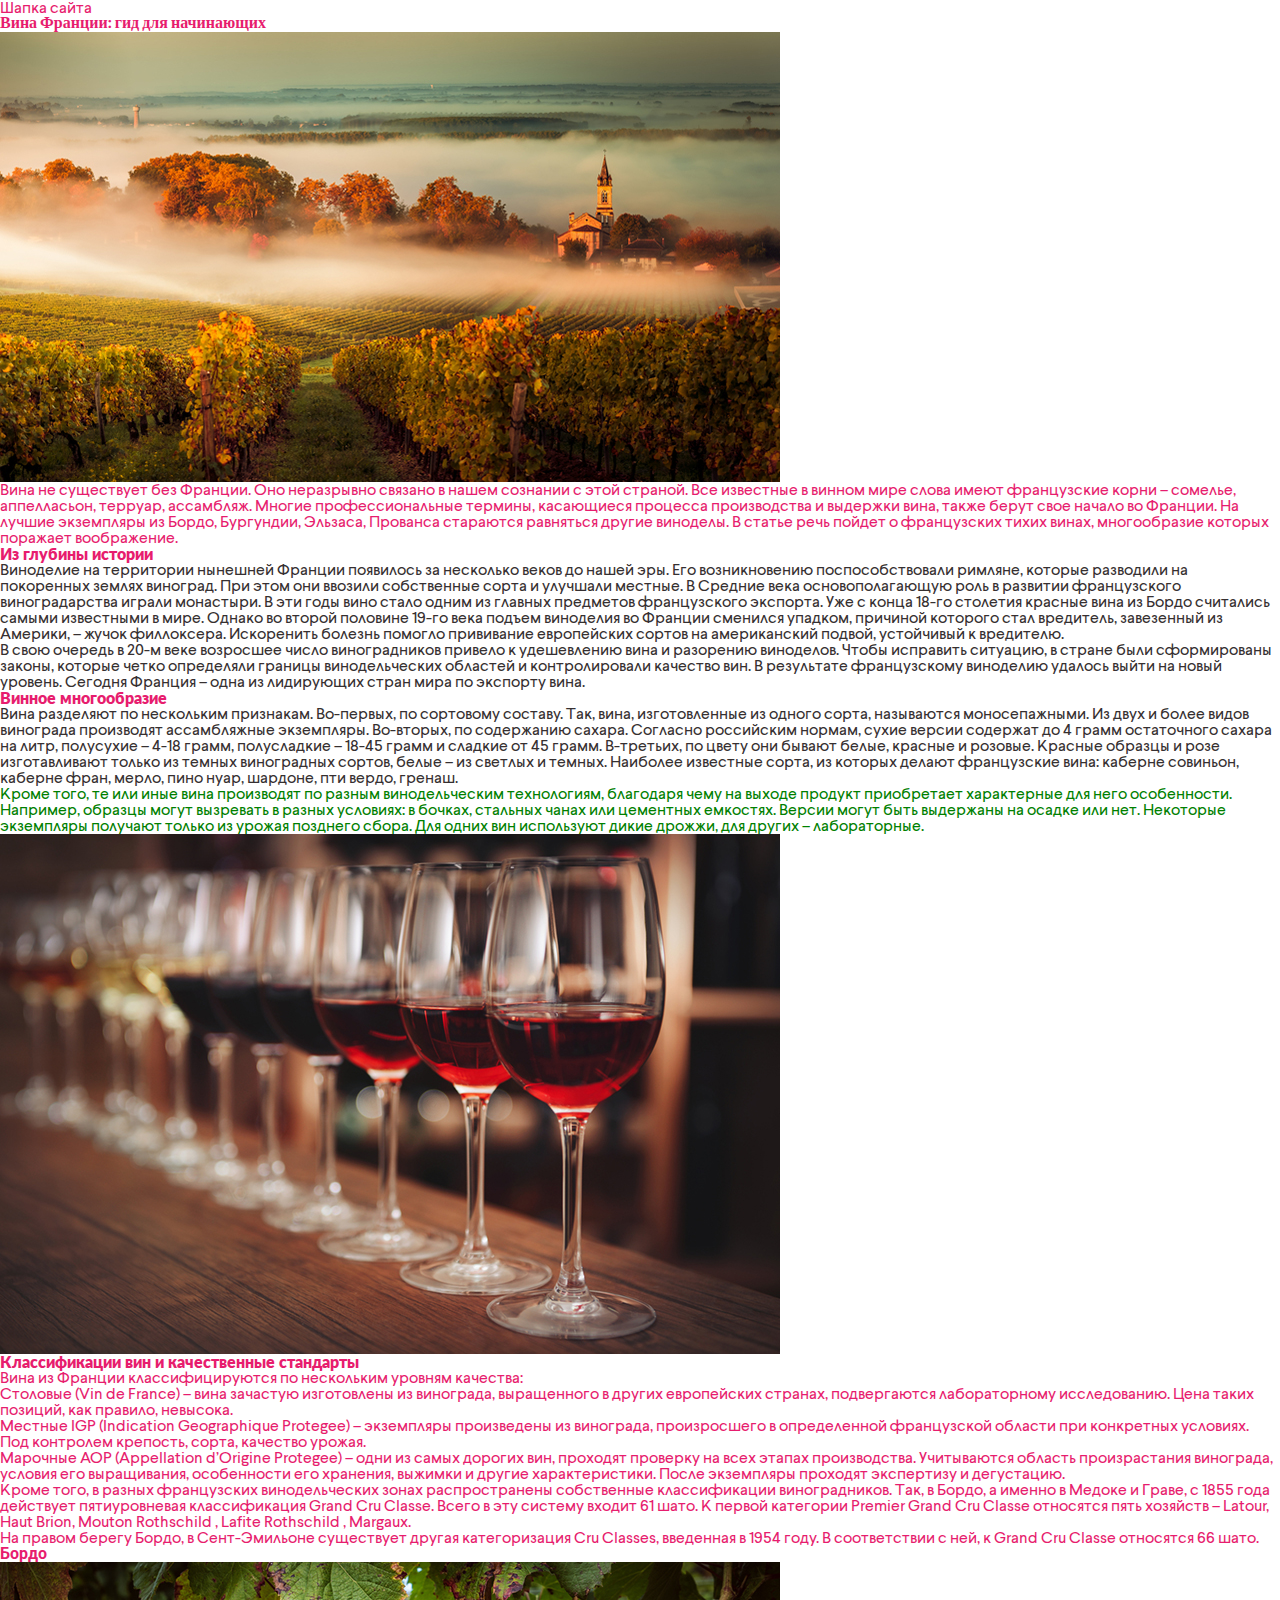
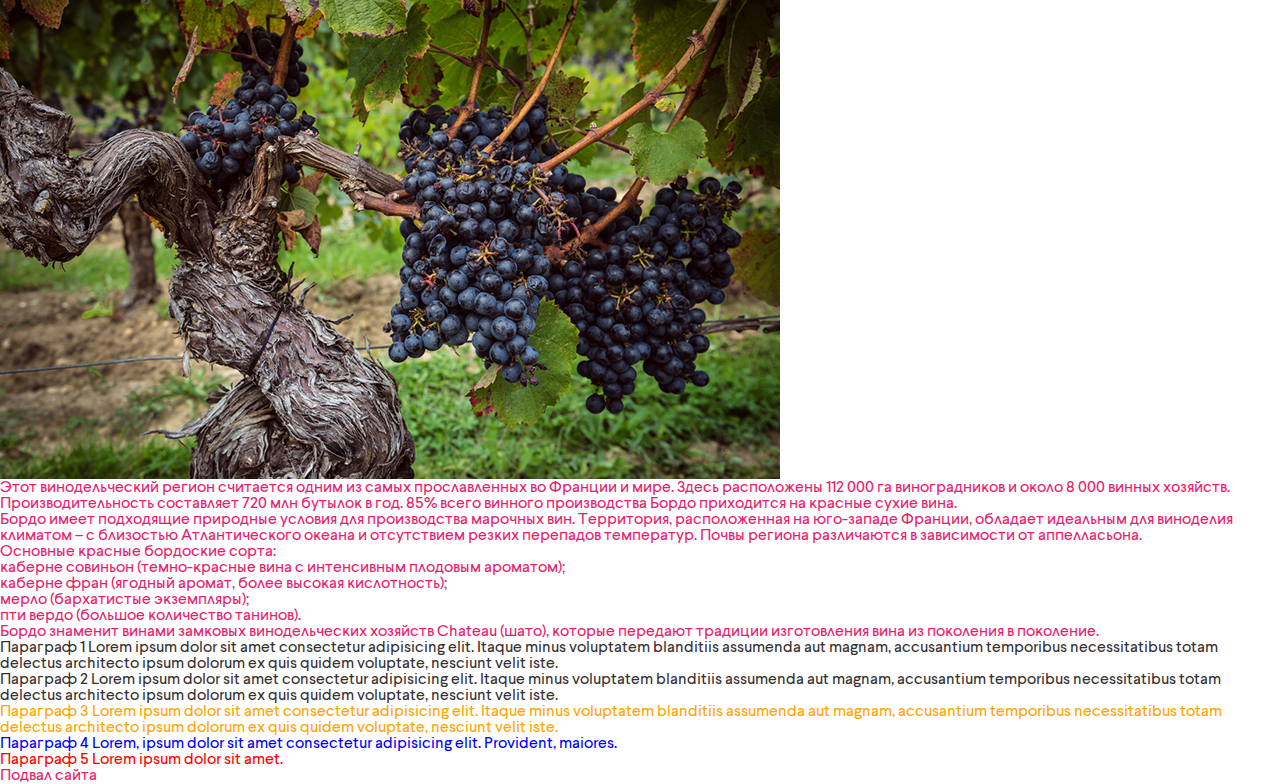
<file: lesson_4/index.html>
<!DOCTYPE html>
<html lang="ru">

<head>
	<meta charset="UTF-8">
	<meta http-equiv="X-UA-Compatible" content="IE=edge">
	<meta name="viewport" content="width=device-width, initial-scale=1.0">
	<link rel="stylesheet" href="css/reset.css">
	<link rel="stylesheet" href="css/style.css">
	<title>lesson_4</title>
</head>

<body>
	<header>Шапка сайта</header>
	<main>
		<div class="content">
			<div class="first-part">
				<h1>Вина Франции: гид для начинающих</h1>
				<img src="img/beaujolais.jpg" alt="Божоле">
				<p>Вина не существует без Франции. Оно неразрывно связано в нашем сознании с этой страной. Все известные в
					винном мире слова имеют французские корни – сомелье, аппелласьон, терруар, ассамбляж. Многие
					профессиональные термины, касающиеся процесса производства и выдержки вина, также берут свое начало во
					Франции. На лучшие экземпляры из Бордо, Бургундии, Эльзаса, Прованса стараются равняться другие виноделы.
					В
					статье речь пойдет о французских тихих винах, многообразие которых поражает воображение.
				</p>
				<div class="historique text">
					<h2>Из глубины истории</h2>
					<p>Виноделие на территории нынешней Франции появилось за несколько веков до нашей эры. Его возникновению
						поспособствовали римляне, которые разводили на покоренных землях виноград. При этом они ввозили
						собственные сорта и улучшали местные. В Средние века основополагающую роль в развитии французского
						виноградарства играли монастыри. В эти годы вино стало одним из главных предметов французского
						экспорта.
						Уже с конца 18-го столетия красные вина из Бордо считались самыми известными в мире. Однако во второй
						половине 19-го века подъем виноделия во Франции сменился упадком, причиной которого стал вредитель,
						завезенный из Америки, – жучок филлоксера. Искоренить болезнь помогло прививание европейских сортов на
						американский подвой, устойчивый к вредителю.
					</p>
					<p>В свою очередь в 20-м веке возросшее число виноградников привело к удешевлению вина и разорению
						виноделов. Чтобы исправить ситуацию, в стране были сформированы законы, которые четко
						определяли границы винодельческих областей и контролировали качество вин. В результате французскому
						виноделию удалось выйти на новый уровень. Сегодня Франция – одна из лидирующих стран мира по экспорту
						вина.</p>
				</div>
			</div>
			<div class="second-part">
				<h2>Винное многообразие</h2>
				<div class="text">
					<p>Вина разделяют по нескольким признакам. Во-первых, по сортовому составу. Так, вина, изготовленные из
						одного
						сорта, называются моносепажными. Из двух и более видов винограда производят ассамбляжные экземпляры.
						Во-вторых, по содержанию сахара. Согласно российским нормам, сухие версии содержат до 4 грамм
						остаточного
						сахара на литр, полусухие – 4-18 грамм, полусладкие – 18-45 грамм и сладкие от 45 грамм. В-третьих, по
						цвету
						они бывают белые, красные и розовые. Красные образцы и розе изготавливают только из темных виноградных
						сортов, белые – из светлых и темных. Наиболее известные сорта, из которых делают французские вина:
						каберне
						совиньон, каберне фран, мерло, пино нуар, шардоне, пти вердо, гренаш.
					</p>
				</div>
				<p id="text" style="color:green;">Кроме того, те или иные вина производят по разным винодельческим
					технологиям,
					благодаря чему на
					выходе
					продукт приобретает характерные для него особенности. Например, образцы могут вызревать в разных
					условиях: в
					бочках, стальных чанах или цементных емкостях. Версии могут быть выдержаны на осадке или нет. Некоторые
					экземпляры получают только из урожая позднего сбора. Для одних вин используют дикие дрожжи, для других –
					лабораторные.
				</p>
				<img src="img/vers_vins.jpg" alt="бокал вина">
			</div>
			<div class="third-part">
				<h2>Классификации вин и качественные стандарты</h2>
				<p>Вина из Франции классифицируются по нескольким уровням качества:</p>
				<ul>
					<li>Столовые (Vin de France) – вина зачастую изготовлены из винограда, выращенного в других европейских
						странах, подвергаются лабораторному исследованию. Цена таких позиций, как правило, невысока.</li>
					<li>Местные IGP (Indication Geographique Protegee) – экземпляры произведены из винограда, произросшего в
						определенной французской области при конкретных условиях. Под контролем крепость, сорта, качество
						урожая.
					</li>
					<li>Марочные AOP (Appellation d’Origine Protegee) – одни из самых дорогих вин, проходят проверку на всех
						этапах производства. Учитываются область произрастания винограда, условия его выращивания, особенности
						его хранения, выжимки и другие характеристики. После экземпляры проходят экспертизу и дегустацию.
					</li>
				</ul>
				<p>Кроме того, в разных французских винодельческих зонах распространены собственные классификации
					виноградников. Так, в Бордо, а именно в Медоке и Граве, с 1855 года действует пятиуровневая классификация
					Grand Cru Classe. Всего в эту систему входит 61 шато. К первой категории Premier Grand Cru Classe
					относятся
					пять хозяйств – <a href="https://simplewine.ru/catalog/vino/filter/manufacturer-chateau_latour/"
						target="_blank"> Latour</a>, <a
						href="https://simplewine.ru/catalog/vino/filter/manufacturer-chateau_haut_brion/" target="_blank">
						Haut
						Brion</a>, <a href="https://simplewine.ru/catalog/vino/filter/manufacturer-chateau_mouton_rothschild/"
						target="_blank"> Mouton Rothschild </a>, <a
						href="https://simplewine.ru/catalog/vino/filter/manufacturer-chateau_lafite_rothschild/"
						target="_blank">
						Lafite Rothschild </a>, Margaux.
				</p>
				<p>На правом берегу Бордо, в Сент-Эмильоне существует другая категоризация Cru Classes, введенная в 1954
					году.
					В соответствии с ней, к Grand Cru Classe относятся 66 шато.</p>
			</div>
			<h3>Бордо</h3>
			<img src="img/raison.jpg" alt="виноград">
			<p>Этот винодельческий регион считается одним из самых прославленных во Франции и мире. Здесь расположены 112
				000
				га виноградников и около 8 000 винных хозяйств. Производительность составляет 720 млн бутылок в год. 85%
				всего
				винного производства Бордо приходится на красные сухие вина.
			</p>
			<p>Бордо имеет подходящие природные условия для производства марочных вин. Территория, расположенная на
				юго-западе
				Франции, обладает идеальным для виноделия климатом – с близостью Атлантического океана и отсутствием резких
				перепадов температур. Почвы региона различаются в зависимости от аппелласьона.
			</p>
			<p>Основные красные бордоские сорта:</p>
			<ol>
				<li>каберне совиньон (темно-красные вина с интенсивным плодовым ароматом);</li>
				<li>каберне фран (ягодный аромат, более высокая кислотность);</li>
				<li>мерло (бархатистые экземпляры);</li>
				<li>пти вердо (большое количество танинов).</li>
			</ol>
			<p>Бордо знаменит винами замковых винодельческих хозяйств Chateau (шато), которые передают традиции
				изготовления
				вина из поколения в поколение.</p>

			<div class="text">
				<p>Параграф 1 Lorem ipsum dolor sit amet consectetur adipisicing elit. Itaque minus voluptatem blanditiis
					assumenda aut magnam, accusantium temporibus necessitatibus totam delectus architecto ipsum dolorum ex
					quis
					quidem voluptate, nesciunt velit iste.</p>
				<p>Параграф 2 Lorem ipsum dolor sit amet consectetur adipisicing elit. Itaque minus voluptatem blanditiis
					assumenda aut magnam, accusantium temporibus necessitatibus totam delectus architecto ipsum dolorum ex
					quis
					quidem voluptate, nesciunt velit iste.</p>
				<div class="our content">
					<p>Параграф 3 Lorem ipsum dolor sit amet consectetur adipisicing elit. Itaque minus voluptatem blanditiis
						assumenda aut magnam, accusantium temporibus necessitatibus totam delectus architecto ipsum dolorum ex
						quis
						quidem voluptate, nesciunt velit iste.</p>
				</div>
			</div>
			<p>Параграф 4 Lorem, ipsum dolor sit amet consectetur adipisicing elit. Provident, maiores.</p>
			<p>Параграф 5 Lorem ipsum dolor sit amet.</p>
		</div>
	</main>

	<footer>Подвал сайта</footer>

</body>

</html>
</file>
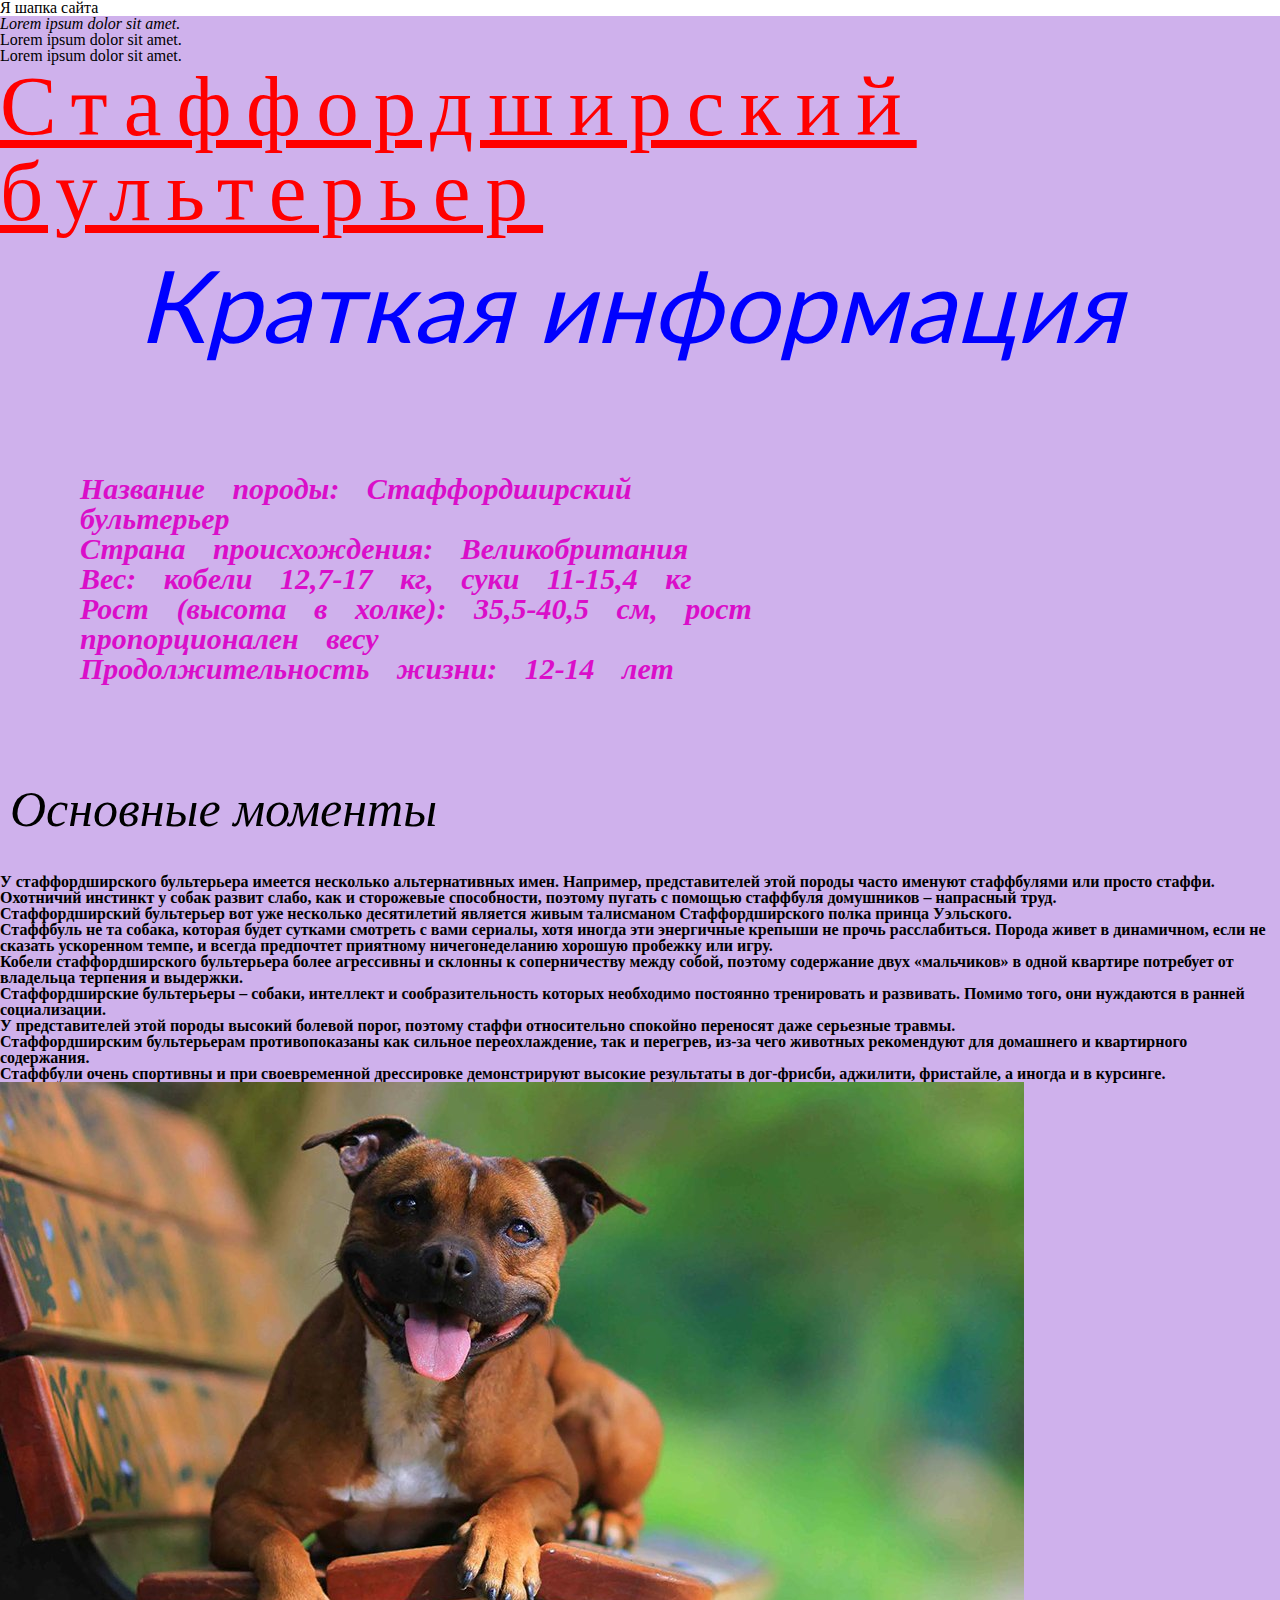
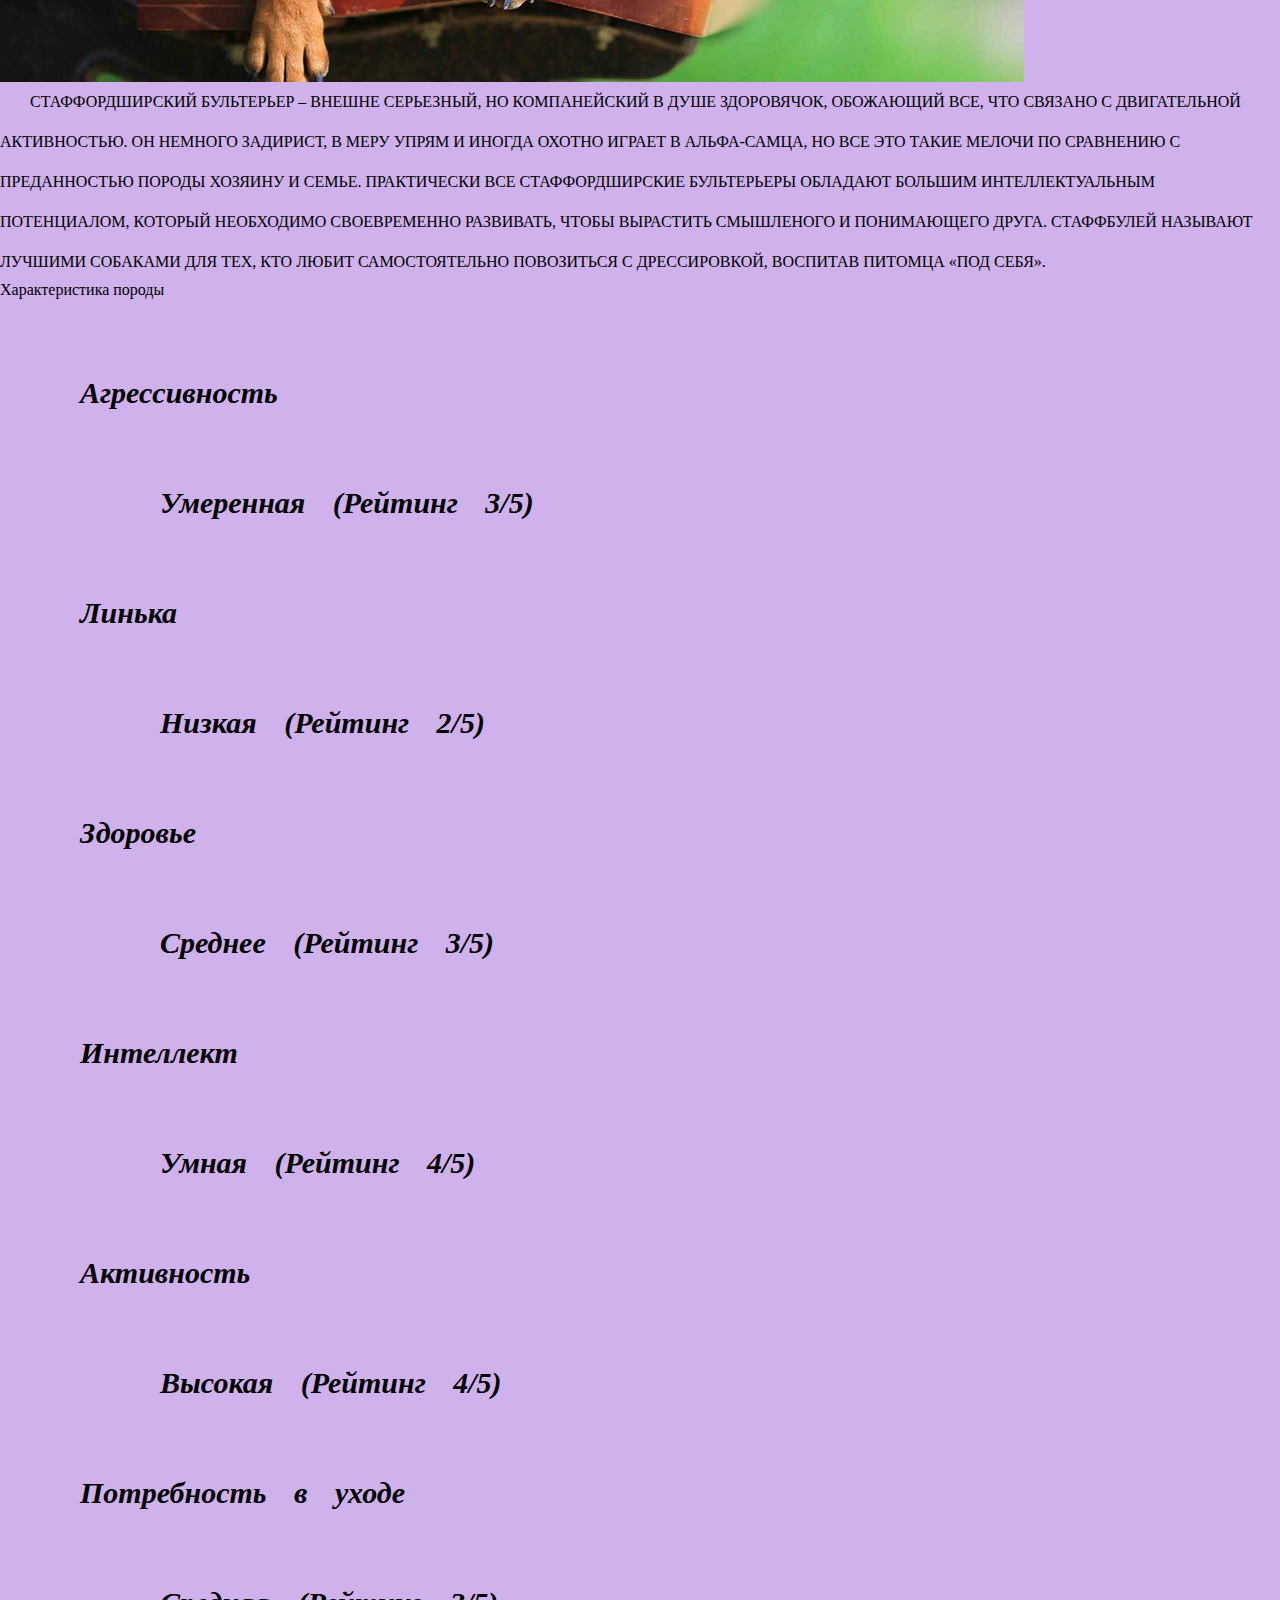
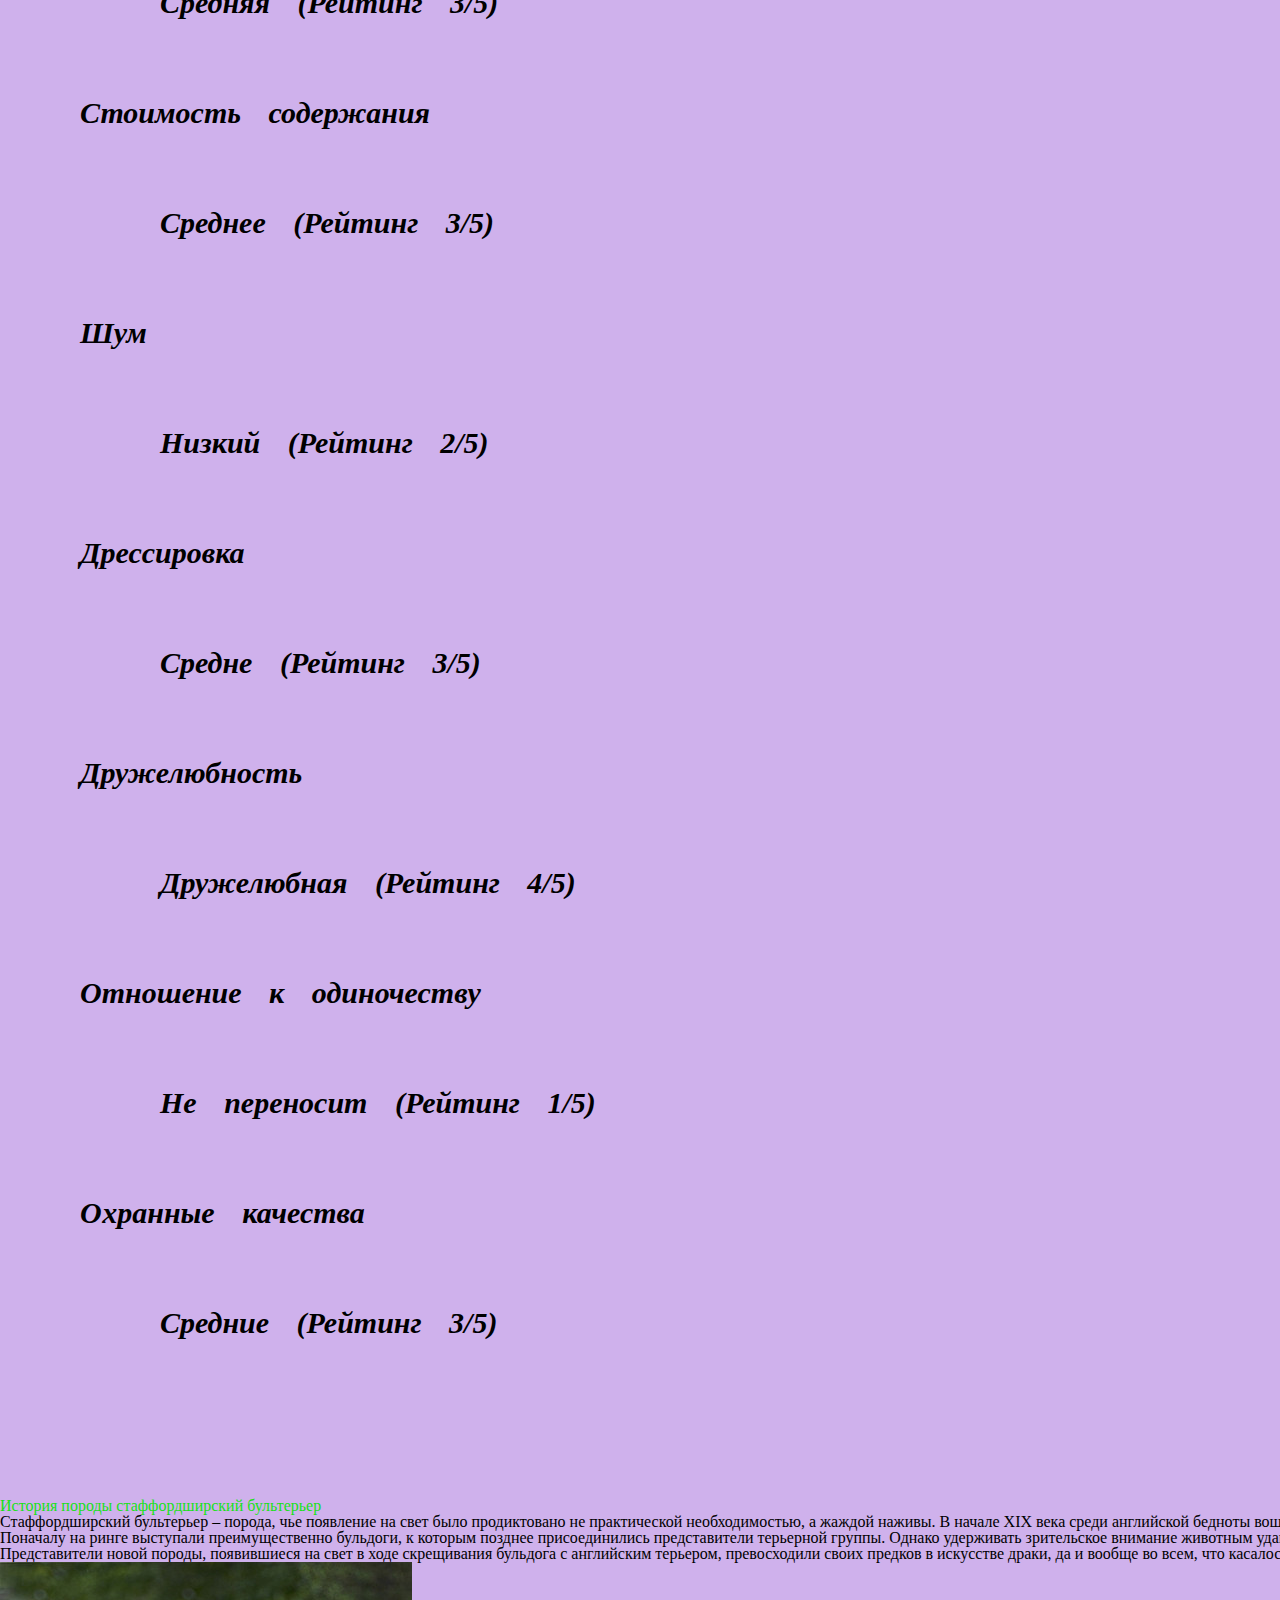
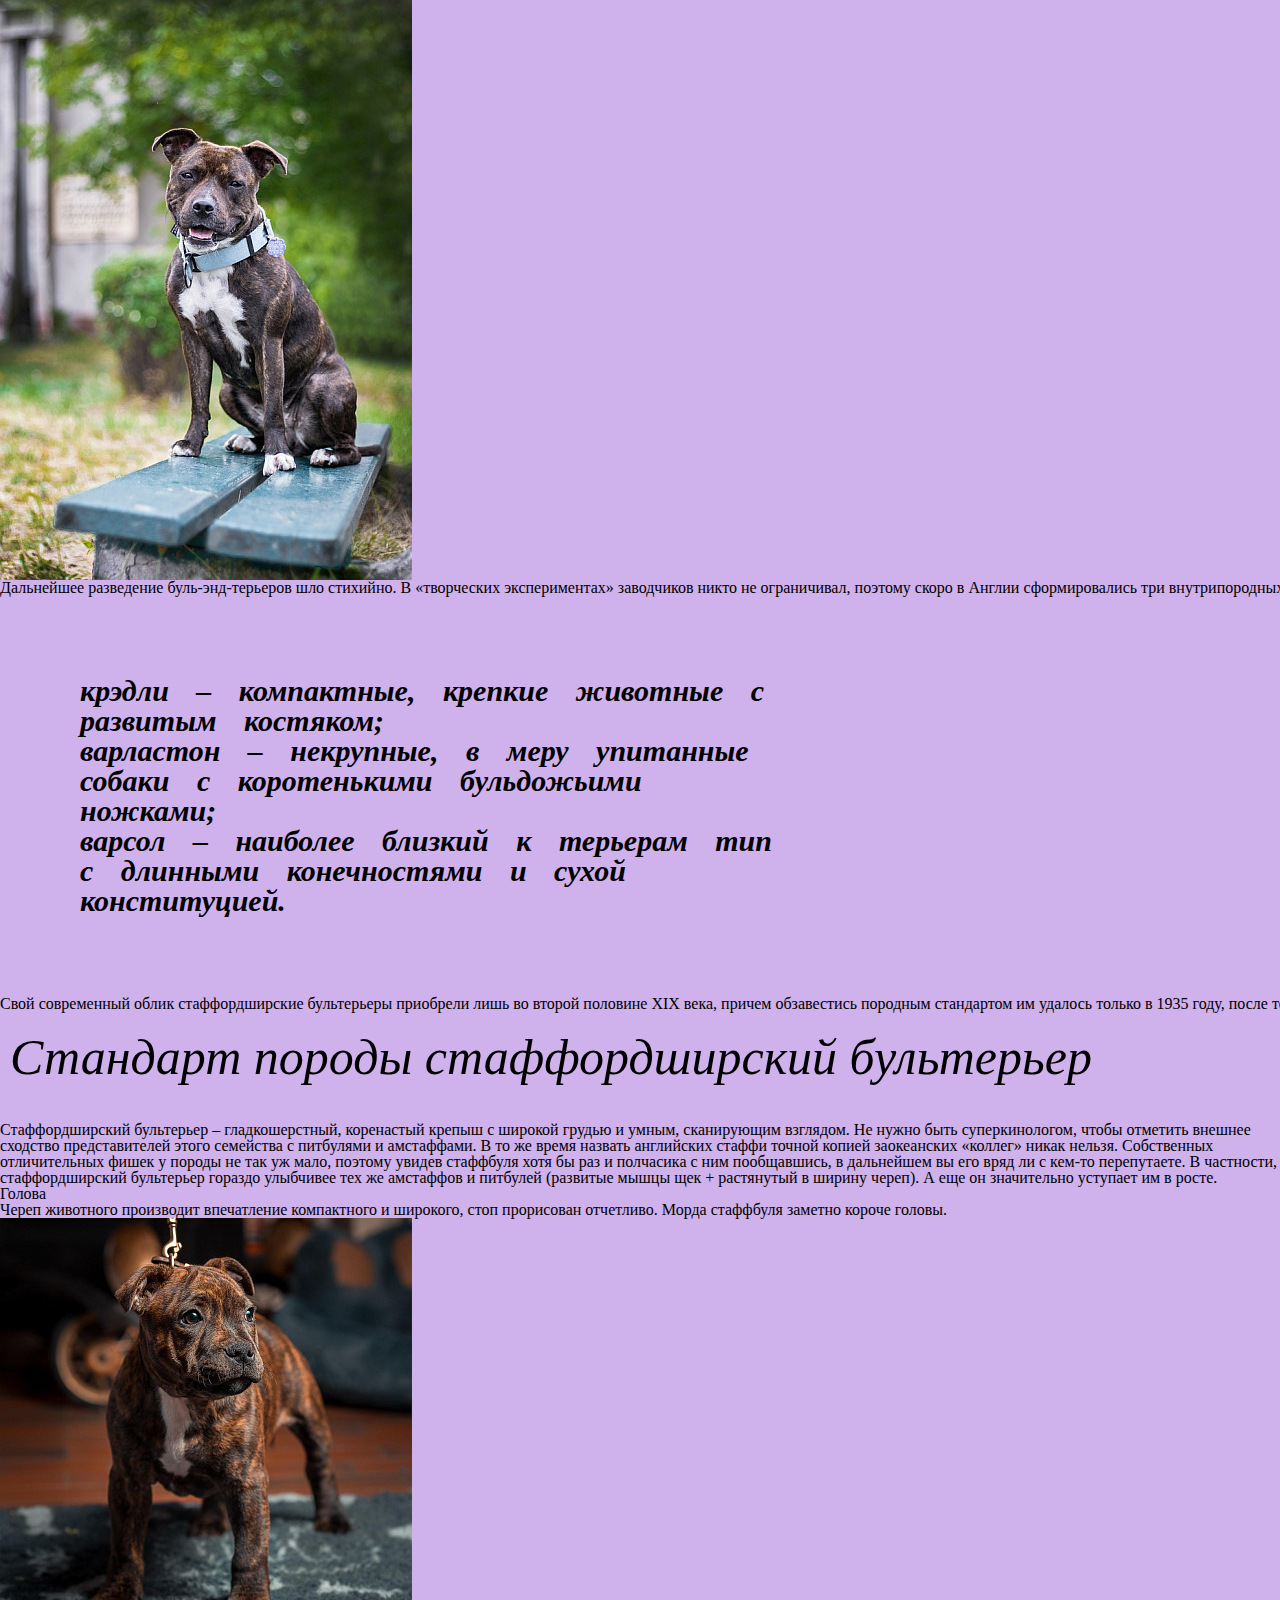
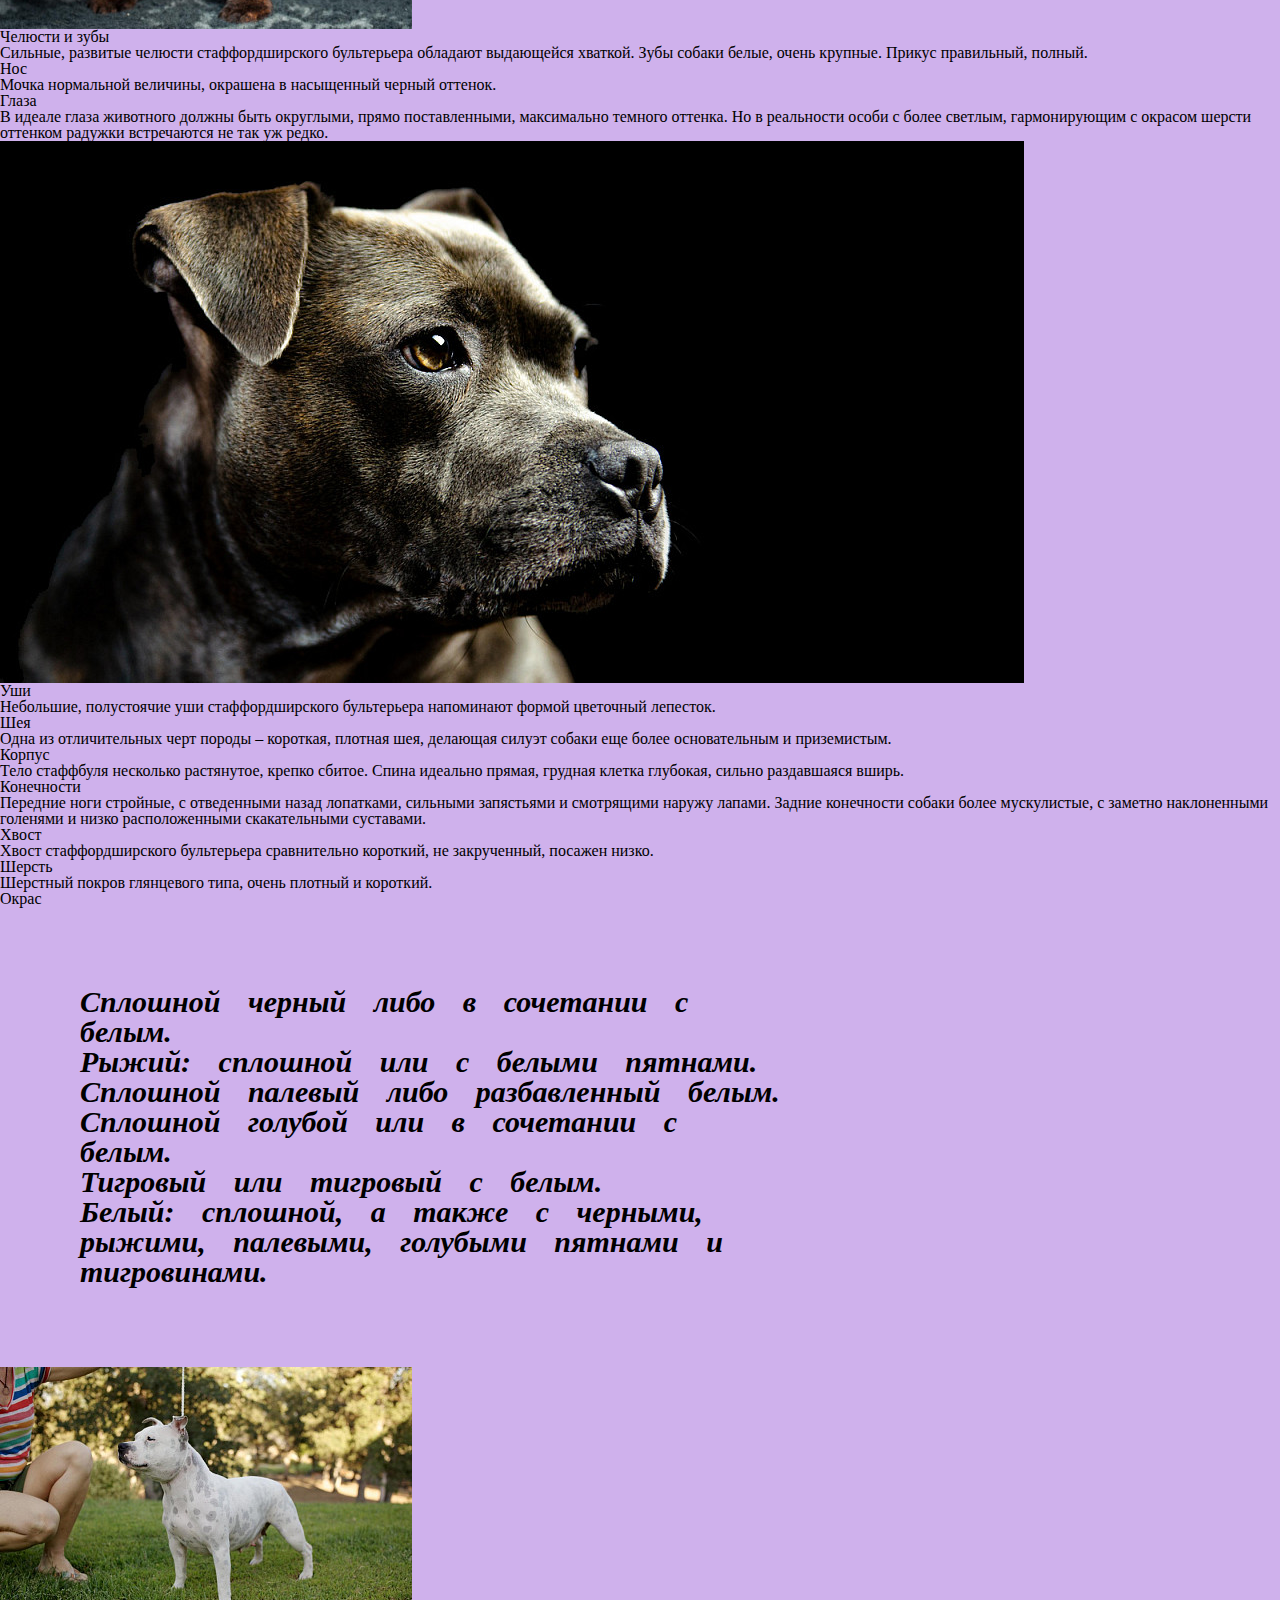
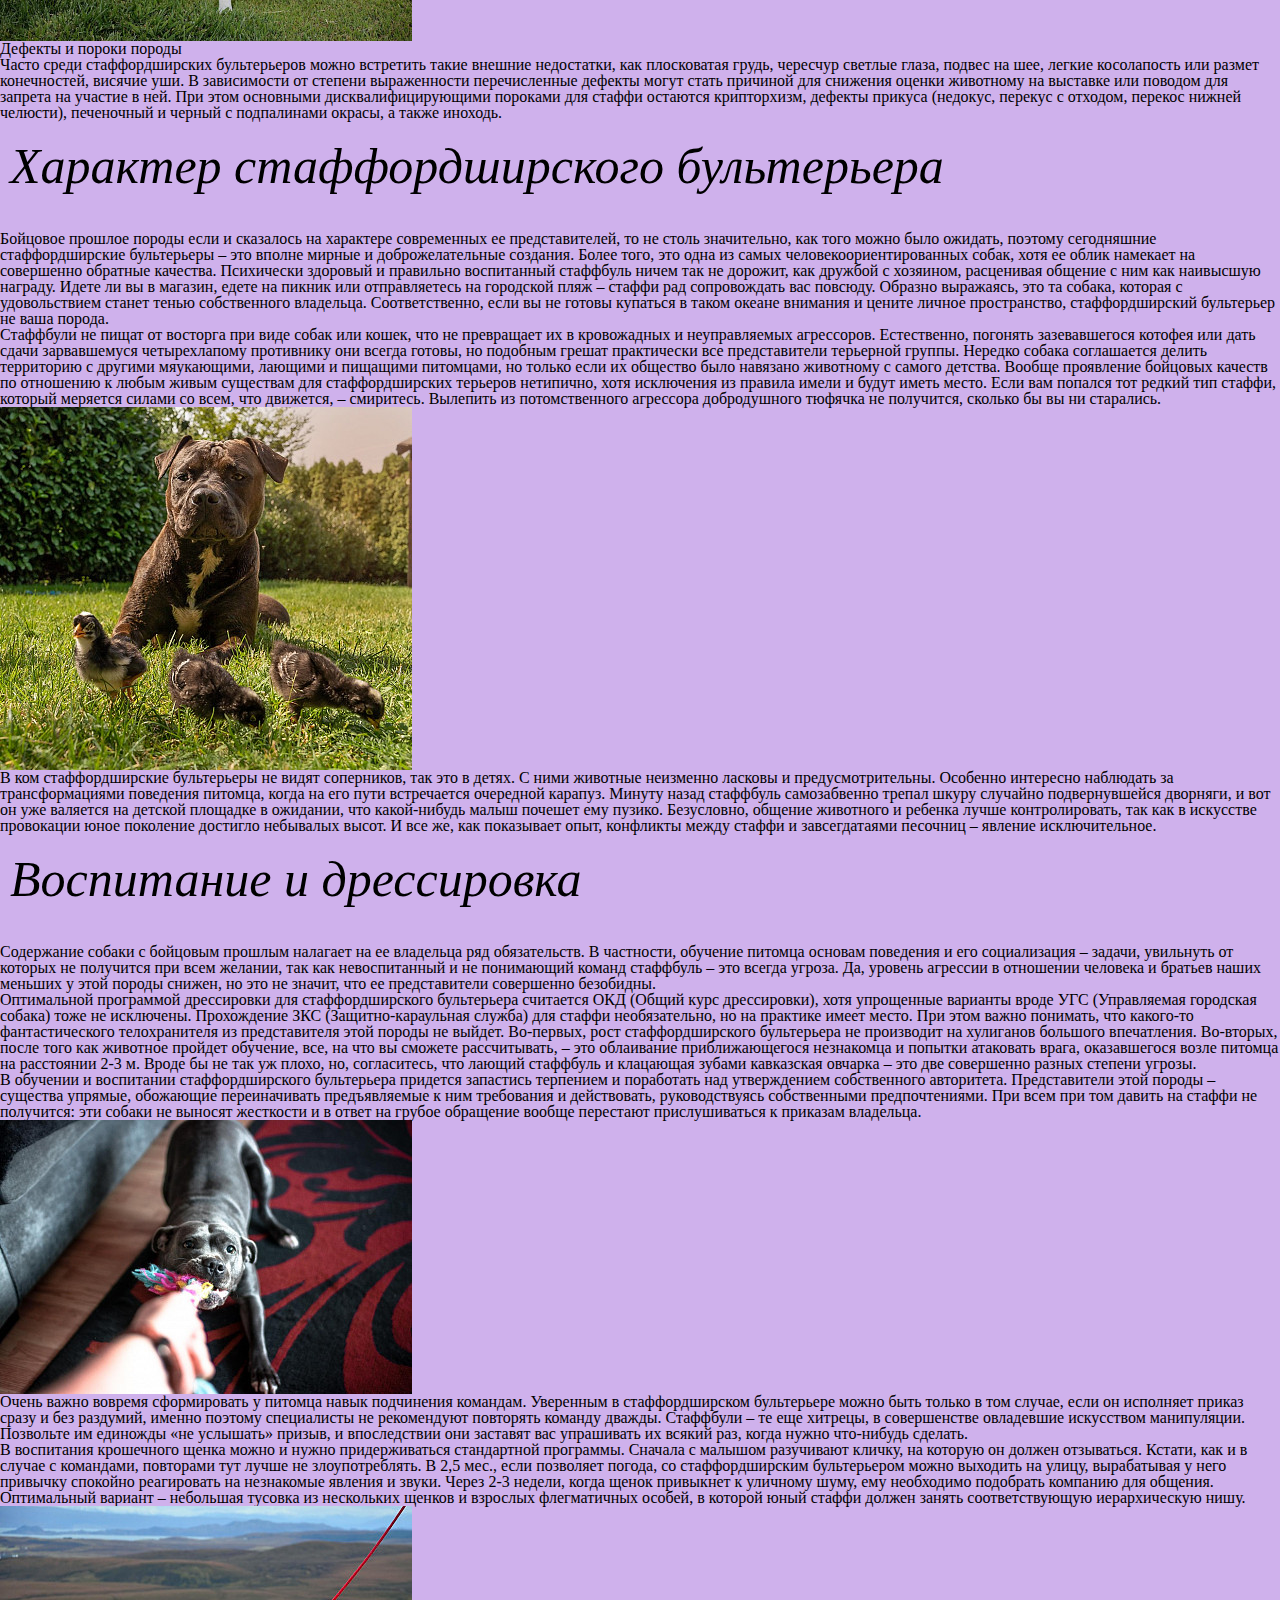
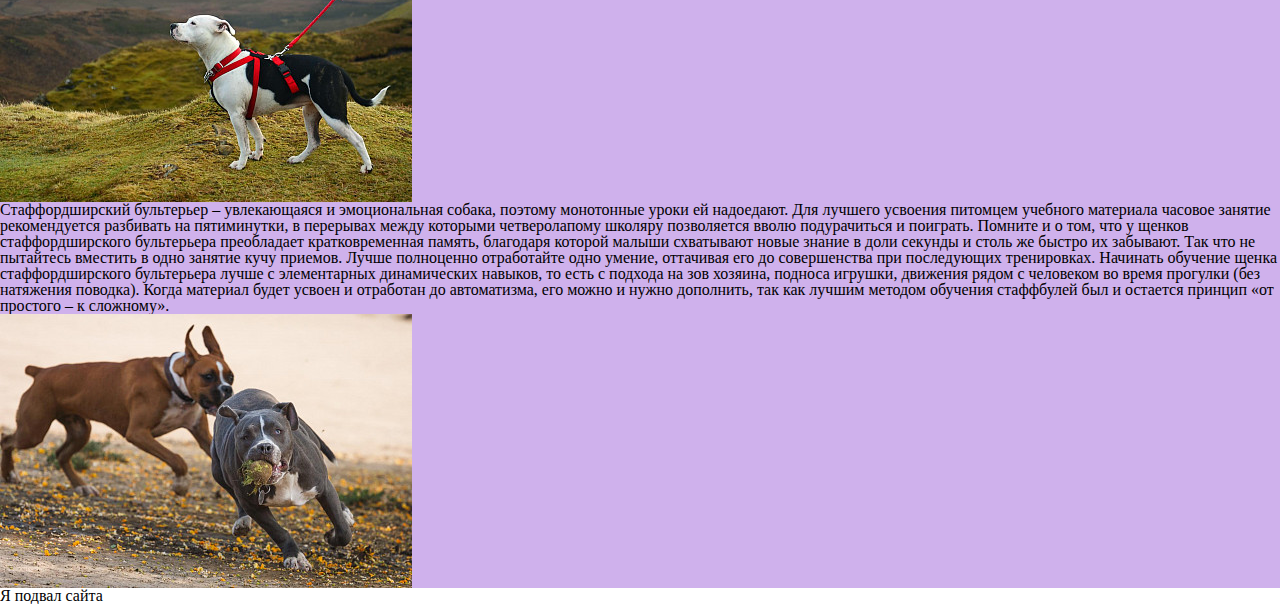
<file: lesson_5/index.html>
<!DOCTYPE html>
<html lang="ru">

<head>
	<meta charset="UTF-8">
	<meta http-equiv="X-UA-Compatible" content="IE=edge">
	<meta name="viewport" content="width=device-width, initial-scale=1.0">
	<link rel="stylesheet" href="css/reset.css">
	<link rel="stylesheet" href="css/style.css">
	<title>Document</title>
</head>

<body>
	<header>Я шапка сайта</header>
	<main>
		<p class="test">Lorem ipsum dolor sit amet.</p>
		<p class="first-test">Lorem ipsum dolor sit amet.</p>
		<p class="second-test">Lorem ipsum dolor sit amet.</p>

		<div class="content">
			<h1 class="title text">Стаффордширский бультерьер</h1>
			<div class="info">
				<h2 class="short-information">Краткая информация</h2>
				<ul class="block">
					<li>Название породы: Стаффордширский бультерьер</li>
					<li>Страна происхождения: Великобритания</li>
					<li>Вес: кобели 12,7-17 кг, суки 11-15,4 кг</li>
					<li>Рост (высота в холке): 35,5-40,5 см, рост пропорционален весу</li>
					<li>Продолжительность жизни: 12-14 лет</li>
				</ul>
				<h2>Основные моменты</h2>
				<ol>
					<li>У стаффордширского бультерьера имеется несколько альтернативных имен. Например, представителей этой
						породы часто именуют стаффбулями или просто стаффи.</li>
					<li>Охотничий инстинкт у собак развит слабо, как и сторожевые способности, поэтому пугать с помощью
						стаффбуля домушников – напрасный труд.</li>
					<li>Стаффордширский бультерьер вот уже несколько десятилетий является живым талисманом Стаффордширского
						полка принца Уэльского.</li>
					<li>Стаффбуль не та собака, которая будет сутками смотреть с вами сериалы, хотя иногда эти энергичные
						крепыши не прочь расслабиться. Порода живет в динамичном, если не сказать ускоренном темпе, и всегда
						предпочтет приятному ничегонеделанию хорошую пробежку или игру.</li>
					<li>Кобели стаффордширского бультерьера более агрессивны и склонны к соперничеству между собой, поэтому
						содержание двух «мальчиков» в одной квартире потребует от владельца терпения и выдержки.</li>
					<li>Стаффордширские бультерьеры – собаки, интеллект и сообразительность которых необходимо постоянно
						тренировать и развивать. Помимо того, они нуждаются в ранней социализации.</li>
					<li>У представителей этой породы высокий болевой порог, поэтому стаффи относительно спокойно переносят
						даже серьезные травмы.</li>
					<li>Стаффордширским бультерьерам противопоказаны как сильное переохлаждение, так и перегрев, из-за чего
						животных рекомендуют для домашнего и квартирного содержания.</li>
					<li>Стаффбули очень спортивны и при своевременной дрессировке демонстрируют высокие результаты в
						дог-фрисби, аджилити, фристайле, а иногда и в курсинге.</li>
				</ol>
				<img src="img/staffi_rouge.jpg" alt="Рыжий стаффи">
				<p>Стаффордширский бультерьер – внешне серьезный, но компанейский в душе здоровячок, обожающий все, что
					связано с двигательной активностью. Он немного задирист, в меру упрям и иногда охотно играет в
					альфа-самца, но все это такие мелочи по сравнению с преданностью породы хозяину и семье. Практически все
					стаффордширские бультерьеры обладают большим интеллектуальным потенциалом, который необходимо
					своевременно развивать, чтобы вырастить смышленого и понимающего друга. Стаффбулей называют лучшими
					собаками для тех, кто любит самостоятельно повозиться с дрессировкой, воспитав питомца «под себя».</p>
			</div>
			<div class="characteristique">
				<h3>Характеристика породы</h3>
				<ul>
					<li>Агрессивность
						<ul>
							<li>Умеренная (Рейтинг 3/5)</li>
						</ul>
					</li>
					<li>Линька
						<ul>
							<li>Низкая (Рейтинг 2/5)</li>
						</ul>
					</li>
					<li>Здоровье
						<ul>
							<li>Среднее (Рейтинг 3/5)</li>
						</ul>
					</li>
					<li>Интеллект
						<ul>
							<li>Умная (Рейтинг 4/5)</li>
						</ul>
					</li>
					<li>Активность
						<ul>
							<li>Высокая (Рейтинг 4/5)</li>
						</ul>
					</li>
					<li>Потребность в уходе
						<ul>
							<li>Средняя (Рейтинг 3/5)</li>
						</ul>
					</li>
					<li>Стоимость содержания
						<ul>
							<li>Среднее (Рейтинг 3/5)</li>
						</ul>
					</li>
					<li>Шум
						<ul>
							<li>Низкий (Рейтинг 2/5)</li>
						</ul>
					</li>
					<li>Дрессировка
						<ul>
							<li>Средне (Рейтинг 3/5)</li>
						</ul>
					</li>
					<li>Дружелюбность
						<ul>
							<li>Дружелюбная (Рейтинг 4/5)</li>
						</ul>
					</li>
					<li>Отношение к одиночеству
						<ul>
							<li>Не переносит (Рейтинг 1/5)</li>
						</ul>
					</li>
					<li>Охранные качества
						<ul>
							<li>Средние (Рейтинг 3/5)</li>
						</ul>
					</li>
				</ul>
			</div>
			<div class="historique">
				<h3>История породы стаффордширский бультерьер</h3>
				<p>Стаффордширский бультерьер – порода, чье появление на свет было продиктовано не практической
					необходимостью, а жаждой наживы. В начале XIX века среди английской бедноты вошел в моду новый вид
					развлечений – собачьи бои. Каждый выходной толпы зевак стекались к какому-нибудь пятачку, где с восторгом
					наблюдали, как владельцы животных стравливают своих подопечных друг с другом. Здесь же делались ставки на
					победу, которые лишь сильнее разжигали интерес к дикому, но такому захватывающему «виду спорта».</p>
				<p>Поначалу на ринге выступали преимущественно бульдоги, к которым позднее присоединились представители
					терьерной группы. Однако удерживать зрительское внимание животным удавалось с трудом. Пресытившийся
					стандартной травлей народ жаждал жестокого шоу, а получал очередную собачью разборку с изученными вдоль и
					поперек приемами. Чтобы не растерять зрителя, а вместе с ним и стабильный доход, хозяевам четверолапых
					бойцов пришлось изворачиваться и экспериментировать с генетической базой. Так на площадках стала
					появляться неизвестная до сих пор разновидность собак, именуемых буль-энд-терьерами.</p>
				<p>Представители новой породы, появившиеся на свет в ходе скрещивания бульдога с английским терьером,
					превосходили своих предков в искусстве драки, да и вообще во всем, что касалось изворотливости, азарта и
					скорости реакции. Помимо выдающихся бойцовых качеств у животных обнаружился еще и мышеловный талант,
					поэтому показательная травля крыс с участием буль-энд-терьера быстро превратилась в излюбленное зрелище
					английских низов. Особенно преуспел в этом деле пес по кличке Билли, в 1823 году замахнувшийся на мировой
					рекорд. За каких-нибудь пять с лишним минут собака передушила 100 крыс, в свою очередь тоже не терявших
					времени и яростно атаковавших противника.</p>
				<img src="img/staffie_bringe.jpg" alt="Полосатый стаффи">
				<p>Дальнейшее разведение буль-энд-терьеров шло стихийно. В «творческих экспериментах» заводчиков никто не
					ограничивал, поэтому скоро в Англии сформировались три внутрипородных типа стаффи:</p>
				<ul>
					<li>крэдли – компактные, крепкие животные с развитым костяком;</li>
					<li>варластон – некрупные, в меру упитанные собаки с коротенькими бульдожьими ножками;</li>
					<li>варсол – наиболее близкий к терьерам тип с длинными конечностями и сухой конституцией.</li>
				</ul>
				<p>Свой современный облик стаффордширские бультерьеры приобрели лишь во второй половине XIX века, причем
					обзавестись породным стандартом им удалось только в 1935 году, после того как собачьи бои в
					Великобритании были объявлены вне закона. Кстати, эталоном внешности породы был объявлен тот самый
					крэдли-тип, наделявший своих представителей коренастой конституцией и характерной костистостью.</p>
			</div>
			<div class="body-normes">

				<h2>Стандарт породы стаффордширский бультерьер</h2>
				<p>Стаффордширский бультерьер – гладкошерстный, коренастый крепыш с широкой грудью и умным, сканирующим
					взглядом. Не нужно быть суперкинологом, чтобы отметить внешнее сходство представителей этого семейства
					с питбулями и амстаффами. В то же время назвать английских стаффи точной копией заокеанских «коллег»
					никак нельзя. Собственных отличительных фишек у породы не так уж мало, поэтому увидев стаффбуля хотя
					бы раз и полчасика с ним пообщавшись, в дальнейшем вы его вряд ли с кем-то перепутаете. В частности,
					стаффордширский бультерьер гораздо улыбчивее тех же амстаффов и питбулей (развитые мышцы щек +
					растянутый в ширину череп). А еще он значительно уступает им в росте.</p>

				<h3>Голова</h3>
				<p>Череп животного производит впечатление компактного и широкого, стоп прорисован отчетливо. Морда
					стаффбуля
					заметно короче головы.</p>
				<img src="img/poppy.jpg" alt="щенок стаффи">
				<h3>Челюсти и зубы</h3>
				<p>Сильные, развитые челюсти стаффордширского бультерьера обладают выдающейся хваткой. Зубы собаки белые,
					очень крупные. Прикус правильный, полный.</p>
				<h3>Нос</h3>
				<p>Мочка нормальной величины, окрашена в насыщенный черный оттенок.</p>
				<h3>Глаза</h3>
				<p>В идеале глаза животного должны быть округлыми, прямо поставленными, максимально темного оттенка. Но в
					реальности особи с более светлым, гармонирующим с окрасом шерсти оттенком радужки встречаются не так
					уж
					редко.</p>
				<img src="img/poppy_head.jpg" alt="голова щенка">
				<h3>Уши</h3>
				<p>Небольшие, полустоячие уши стаффордширского бультерьера напоминают формой цветочный лепесток.</p>
				<h3>Шея</h3>
				<p>Одна из отличительных черт породы – короткая, плотная шея, делающая силуэт собаки еще более
					основательным
					и приземистым.</p>
				<h3>Корпус</h3>
				<p>Тело стаффбуля несколько растянутое, крепко сбитое. Спина идеально прямая, грудная клетка глубокая,
					сильно раздавшаяся вширь.</p>
				<h3>Конечности</h3>
				<p>Передние ноги стройные, с отведенными назад лопатками, сильными запястьями и смотрящими наружу лапами.
					Задние конечности собаки более мускулистые, с заметно наклоненными голенями и низко расположенными
					скакательными суставами.</p>
				<h3>Хвост</h3>
				<p>Хвост стаффордширского бультерьера сравнительно короткий, не закрученный, посажен низко.</p>
				<h3>Шерсть</h3>
				<p>Шерстный покров глянцевого типа, очень плотный и короткий.</p>
				<h3>Окрас</h3>
				<ul>
					<li>Сплошной черный либо в сочетании с белым.</li>
					<li>Рыжий: сплошной или с белыми пятнами.</li>
					<li>Сплошной палевый либо разбавленный белым.</li>
					<li>Сплошной голубой или в сочетании с белым.</li>
					<li>Тигровый или тигровый с белым.</li>
					<li>Белый: сплошной, а также с черными, рыжими, палевыми, голубыми пятнами и тигровинами.</li>
				</ul>
				<img src="img/white_staffie.jpg" alt=";белый стаффи">
				<h3>Дефекты и пороки породы</h3>
				<p>Часто среди стаффордширских бультерьеров можно встретить такие внешние недостатки, как плосковатая
					грудь,
					чересчур светлые глаза, подвес на шее, легкие косолапость или размет конечностей, висячие уши. В
					зависимости от степени выраженности перечисленные дефекты могут стать причиной для снижения оценки
					животному на выставке или поводом для запрета на участие в ней. При этом основными дисквалифицирующими
					пороками для стаффи остаются крипторхизм, дефекты прикуса (недокус, перекус с отходом, перекос нижней
					челюсти), печеночный и черный с подпалинами окрасы, а также иноходь.</p>

			</div>
			<div class="charactere">
				<h2>Характер стаффордширского бультерьера</h2>
				<p>Бойцовое прошлое породы если и сказалось на характере современных ее представителей, то не столь
					значительно, как того можно было ожидать, поэтому сегодняшние стаффордширские бультерьеры – это вполне
					мирные и доброжелательные создания. Более того, это одна из самых человекоориентированных собак, хотя ее
					облик намекает на совершенно обратные качества. Психически здоровый и правильно воспитанный стаффбуль
					ничем так не дорожит, как дружбой с хозяином, расценивая общение с ним как наивысшую награду. Идете ли вы
					в магазин, едете на пикник или отправляетесь на городской пляж – стаффи рад сопровождать вас повсюду.
					Образно выражаясь, это та собака, которая с удовольствием станет тенью собственного владельца.
					Соответственно, если вы не готовы купаться в таком океане внимания и цените личное пространство,
					стаффордширский бультерьер не ваша порода.</p>
				<p>Стаффбули не пищат от восторга при виде собак или кошек, что не превращает их в кровожадных и
					неуправляемых агрессоров. Естественно, погонять зазевавшегося котофея или дать сдачи зарвавшемуся
					четырехлапому противнику они всегда готовы, но подобным грешат практически все представители терьерной
					группы. Нередко собака соглашается делить территорию с другими мяукающими, лающими и пищащими питомцами,
					но только если их общество было навязано животному с самого детства. Вообще проявление бойцовых качеств
					по отношению к любым живым существам для стаффордширских терьеров нетипично, хотя исключения из правила
					имели и будут иметь место. Если вам попался тот редкий тип стаффи, который меряется силами со всем, что
					движется, – смиритесь. Вылепить из потомственного агрессора добродушного тюфячка не получится, сколько бы
					вы ни старались.</p>
				<img src="img/staffie_birds.jpg" alt="стаффи с птицами">
				<p>В ком стаффордширские бультерьеры не видят соперников, так это в детях. С ними животные неизменно ласковы
					и предусмотрительны. Особенно интересно наблюдать за трансформациями поведения питомца, когда на его пути
					встречается очередной карапуз. Минуту назад стаффбуль самозабвенно трепал шкуру случайно подвернувшейся
					дворняги, и вот он уже валяется на детской площадке в ожидании, что какой-нибудь малыш почешет ему
					пузико. Безусловно, общение животного и ребенка лучше контролировать, так как в искусстве провокации юное
					поколение достигло небывалых высот. И все же, как показывает опыт, конфликты между стаффи и завсегдатаями
					песочниц – явление исключительное.</p>
			</div>
			<div class="dressage">
				<h2>Воспитание и дрессировка</h2>
				<p>Содержание собаки с бойцовым прошлым налагает на ее владельца ряд обязательств. В частности, обучение
					питомца основам поведения и его социализация – задачи, увильнуть от которых не получится при всем
					желании, так как невоспитанный и не понимающий команд стаффбуль – это всегда угроза. Да, уровень агрессии
					в отношении человека и братьев наших меньших у этой породы снижен, но это не значит, что ее представители
					совершенно безобидны.</p>
				<p>Оптимальной программой дрессировки для стаффордширского бультерьера считается ОКД (Общий курс
					дрессировки), хотя упрощенные варианты вроде УГС (Управляемая городская собака) тоже не исключены.
					Прохождение ЗКС (Защитно-караульная служба) для стаффи необязательно, но на практике имеет место. При
					этом важно понимать, что какого-то фантастического телохранителя из представителя этой породы не выйдет.
					Во-первых, рост стаффордширского бультерьера не производит на хулиганов большого впечатления. Во-вторых,
					после того как животное пройдет обучение, все, на что вы сможете рассчитывать, – это облаивание
					приближающегося незнакомца и попытки атаковать врага, оказавшегося возле питомца на расстоянии 2-3 м.
					Вроде бы не так уж плохо, но, согласитесь, что лающий стаффбуль и клацающая зубами<a
						href="https://lapkins.ru/dog/kavkazskaya-ovcharka/" target="_blank">
						кавказская овчаркa </a> –
					это две совершенно разных степени угрозы.</p>
				<p>В обучении и воспитании стаффордширского бультерьера придется запастись терпением и поработать над
					утверждением собственного авторитета. Представители этой породы – существа упрямые, обожающие
					переиначивать предъявляемые к ним требования и действовать, руководствуясь собственными предпочтениями.
					При всем при том давить на стаффи не получится: эти собаки не выносят жесткости и в ответ на грубое
					обращение вообще перестают прислушиваться к приказам владельца.</p>
				<img src="img/staffie_rope.jpg" alt="перетягивание каната">
				<p>Очень важно вовремя сформировать у питомца навык подчинения командам. Уверенным в стаффордширском
					бультерьере можно быть только в том случае, если он исполняет приказ сразу и без раздумий, именно поэтому
					специалисты не рекомендуют повторять команду дважды. Стаффбули – те еще хитрецы, в совершенстве
					овладевшие искусством манипуляции. Позвольте им единожды «не услышать» призыв, и впоследствии они
					заставят вас упрашивать их всякий раз, когда нужно что-нибудь сделать.</p>
				<p>В воспитания крошечного щенка можно и нужно придерживаться стандартной программы. Сначала с малышом
					разучивают кличку, на которую он должен отзываться. Кстати, как и в случае с командами, повторами тут
					лучше не злоупотреблять. В 2,5 мес., если позволяет погода, со стаффордширским бультерьером можно
					выходить на улицу, вырабатывая у него привычку спокойно реагировать на незнакомые явления и звуки. Через
					2-3 недели, когда щенок привыкнет к уличному шуму, ему необходимо подобрать компанию для общения.
					Оптимальный вариант – небольшая тусовка из нескольких щенков и взрослых флегматичных особей, в которой
					юный стаффи должен занять соответствующую иерархическую нишу.</p>
				<img src="img/staffie_nature.jpg" alt="на природе">
				<p>Стаффордширский бультерьер – увлекающаяся и эмоциональная собака, поэтому монотонные уроки ей надоедают.
					Для лучшего усвоения питомцем учебного материала часовое занятие рекомендуется разбивать на пятиминутки,
					в перерывах между которыми четверолапому школяру позволяется вволю подурачиться и поиграть. Помните и о
					том, что у щенков стаффордширского бультерьера преобладает кратковременная память, благодаря которой
					малыши схватывают новые знание в доли секунды и столь же быстро их забывают. Так что не пытайтесь
					вместить в одно занятие кучу приемов. Лучше полноценно отработайте одно умение, оттачивая его до
					совершенства при последующих тренировках. Начинать обучение щенка стаффордширского бультерьера лучше с
					элементарных динамических навыков, то есть с подхода на зов хозяина, подноса игрушки, движения рядом с
					человеком во время прогулки (без натяжения поводка). Когда материал будет усвоен и отработан до
					автоматизма, его можно и нужно дополнить, так как лучшим методом обучения стаффбулей был и остается
					принцип «от простого – к сложному».</p>
				<img src="img/staffie_game.jpg" alt="догонялки">
			</div>
		</div>
	</main>
	<footer>Я подвал сайта</footer>

</body>

</html>
</file>
<file: lesson_4/css/style.css>
@import url('https://fonts.googleapis.com/css2?family=Roboto:ital,wght@0,400;0,700;1,500;1,700&display=swap');

@font-face{
	font-family: "Larsseit";
	src: url("../fonts/Larsseit-Bold.woff2") format("woff2"), url("../fonts/Larsseit-Bold.woff") format("woff");
	font-display: swap;
	font-weight: 700;
	font-style: normal;
}

@font-face {
	font-family: "Larsseit";
	src: url("../fonts/Larsseit-Medium.woff2") format("woff2"), url("../fonts/Larsseit-Medium.woff") format("woff");
	font-display: swap;
	font-weight: 400;
	font-style: normal;
}

@font-face {
	font-family: "Larsseit";
	src: url("../fonts/Larsseit-Regular.woff2") format("woff2"), url("../fonts/Larsseit-Regular.woff") format("woff");
	font-display: swap;
	font-weight: 400;
	font-style: normal;
}

@font-face {
	font-family: "Lato";
	src: url("../fonts/Lato-Black.woff2") format("woff2"), url("../fonts/Lato-Black.woff") format("woff");
	font-display: swap;
	font-weight: 900;
	font-style: normal;
	
}

@font-face {
	font-family: "Lato";
	src: url("../fonts/Lato-Bold.woff2") format("woff2"), url("../fonts/Lato-Bold.woff") format("woff");
	font-display: swap;
	font-weight: 700;
	font-style: normal;
}

@font-face {
	font-family: "Lato";
	src: url("../fonts/Lato-Regular.woff2") format("woff2"), url("../fonts/Lato-Regular.woff") format("woff"); 
	font-display: swap;
	font-weight: 400;
	font-style: normal;
}

body{
	font-family: "Larsseit";
		font-weight: 400;
}

h1{	
	font-family: "Larsseit";
	font-weight: 900;

}
h2{
	font-family: "Lato";
	font-weight: 900;
}

h3{
	
		font-family: "Roboto";
		font-weight: 700;
}







.first-part, 
.third-part {
	color:red
}
.historique.text {
	color:greenyellow;
}

.second-part .text {
	color: aqua;
}

#text {
	color: blue;
}

div {
	color:blueviolet;
}

.text p {
	color:orange;
}

.text > p {
	color: rgb(54, 48, 49);
}

.text ~ p {
	color: red;
}

.text + p {
	color: blue;
}

* {
	color: rgb(231, 29, 110);
}
</file>
<file: lesson_5/css/style.css>
@font-face {
	font-family: "Lato";
	src: url("../fonts/Lato-Regular.woff2") format("woff2"), url("../fonts/Lato-Regular.woff") format("woff");
	font-display: swap;
	font-weight: 700;
	font-style: normal;
}

@import url('https://fonts.googleapis.com/css2?family=Roboto:ital,wght@1,900&display=swap');



.short-information{
	font-family: "Lato", sans-serif;
	font-size: 100px;
}
.title.text,
.short-information {
	color: blue;
	text-align: center;
}
.title.text {
	font-size: 85px;
	text-align: left;
	color: red;
	text-decoration: underline;
	letter-spacing: 15px;

}


.info .block {
	color: rgb(218, 14, 201);
}
.historique h3 {
	color: rgb(24, 224, 24);
}

h2 {
	font-family: "Roboto";
	font-size: 50px;
	font-style: italic;
	padding: 20px 30px 40px 10px; 
	
}

ul{
	font-size: 30px;
	word-spacing: 20px;
	font-style: oblique;
	margin: 30px;
	width: 800px;
	padding: 50px;
}

.test {
	font-style: italic;

}

li{
	font-weight: 900;
}
.info p {
	text-transform: uppercase;
	line-height: 40px;
	text-indent: 30px;
}

.historique p{
	white-space: nowrap;
}

main {
	background-color: #cfb1ec;
	box-sizing: border-box;
}
</file>
